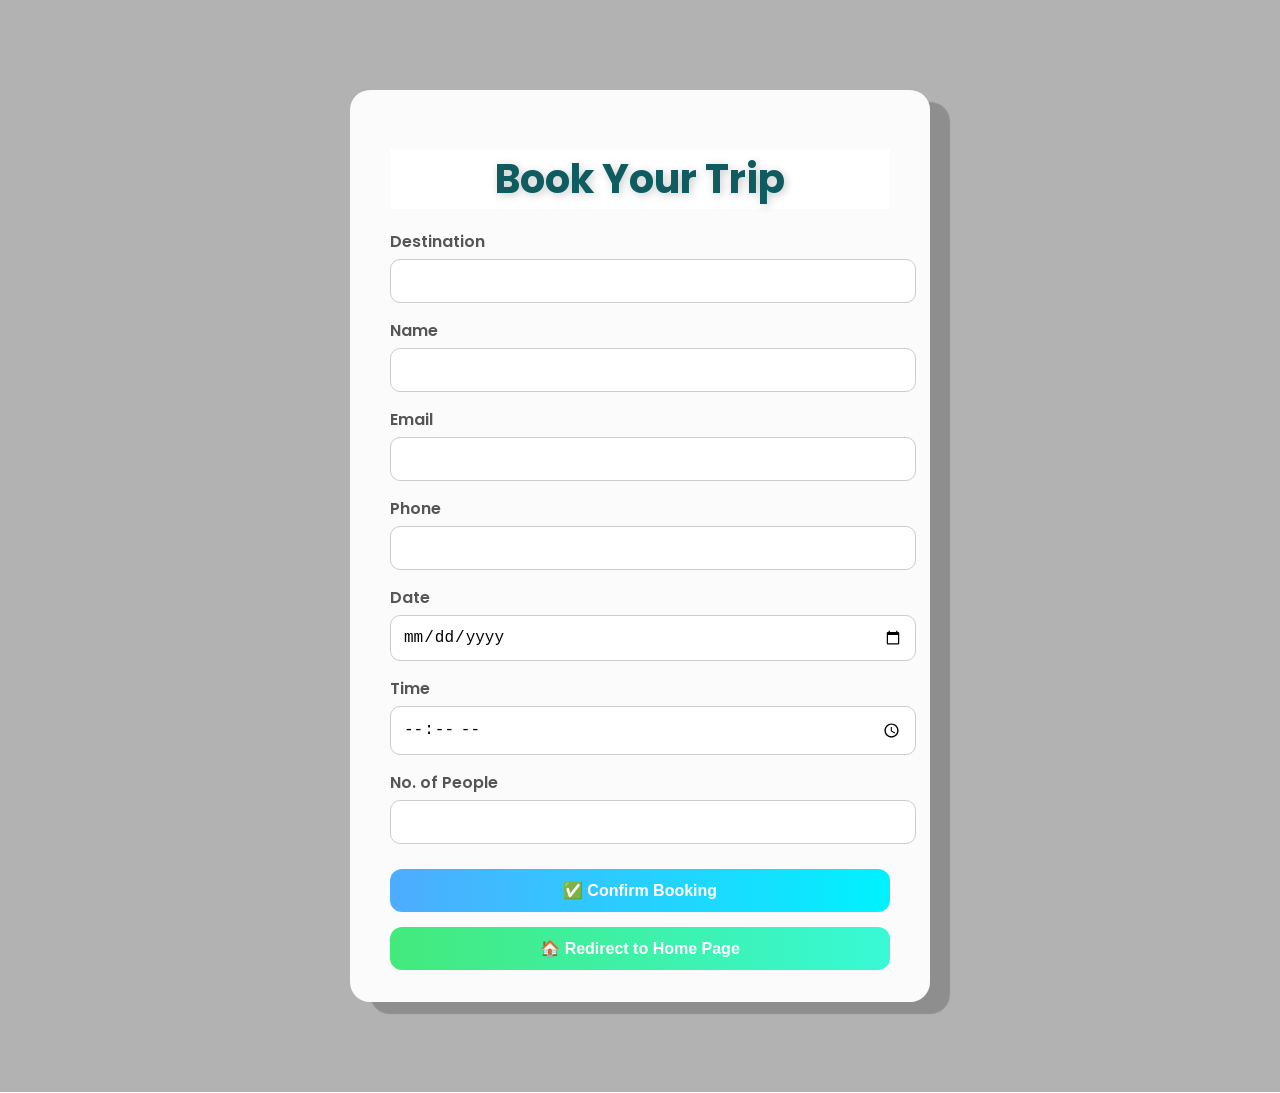
<file: booking.html>
<!DOCTYPE html>
<html lang="en">
<head>
  <meta charset="UTF-8">
  <meta name="viewport" content="width=device-width, initial-scale=1.0">
  <title>Booking Page</title>

  <!-- Google Font -->
  <link href="https://fonts.googleapis.com/css2?family=Poppins:wght@600;700&display=swap" rel="stylesheet">

  <style>
    body {
      font-family: 'Poppins', sans-serif;
      margin: 0;
      padding: 90px;
      min-height: 100vh;
      display: flex;
      justify-content: center;
      align-items: center;
      background-image: url('https://images.unsplash.com/photo-1507525428034-b723cf961d3e?auto=format&fit=crop&w=1950&q=80');
      background-size: cover;
      background-position: center;
      position: relative;
    }

    body::before {
      content: '';
      position: absolute;
      top:0;
      left:0;
      width:100%;
      height:100%;
      background: rgba(0,0,0,0.3);
      z-index:0;
    }

    main {
      width: 100%;
      max-width: 500px;
      background: rgba(255,255,255,0.95);
      padding: 2rem 2.5rem;
      border-radius: 20px;
      box-shadow: 20px 12px 1px rgba(0,0,0,0.2);
      position: relative;
      z-index:1;
    }

    header h1 {
      color: #0e5c60;
      text-align: center;
      margin-bottom: 20px;
      font-size: 2.5rem;
      font-weight: 700;
      background: linear-gradient(90deg, #ffffff, #ffffff);
      text-shadow: 2px 2px 8px rgba(0, 0, 0, 0.205);
    }

    label {
      display: block;
      margin-top: 15px;
      font-weight: 600;
      color: #555;
    }

    input {
      width: 100%;
      padding: 12px;
      margin-top: 5px;
      border-radius: 10px;
      border: 1px solid #ccc;
      outline: none;
      transition: all 0.3s ease;
      font-size: 1rem;
    }

    input:focus {
      border-color: #4facfe;
      box-shadow: 0 0 5px rgba(79, 172, 254, 0.5);
    }

    button {
      margin-top: 25px;
      width: 100%;
      padding: 12px;
      border: none;
      border-radius: 12px;
      font-size: 1rem;
      cursor: pointer;
      font-weight: bold;
      color: white;
      background: linear-gradient(90deg, #4facfe, #00f2fe);
      transition: all 0.3s ease;
    }

    button:hover {
      transform: translateY(-2px);
      box-shadow: 0 6px 15px rgba(0,0,0,0.2);
    }

    .home-btn {
      margin-top: 15px;
      background: linear-gradient(90deg, #43e97b, #38f9d7);
    }

    .home-btn a {
      text-decoration: none;
      color: white;
      display: block;
      width: 100%;
      text-align: center;
    }
  </style>
</head>
<body>
  <main>
    <header>
      <h1> Book Your Trip</h1>
    </header>

    <form id="form">
      <label>Destination</label>
      <input type="text" id="destination" required>

      <label>Name</label>
      <input type="text" id="name" required>

      <label>Email</label>
      <input type="email" id="email" required>

      <label>Phone</label>
      <input type="text" id="phone" required>

      <label>Date</label>
      <input type="date" id="date" required>

      <label>Time</label>
      <input type="time" id="time" required>

      <label>No. of People</label>
      <input type="number" id="people" required>

      <button type="submit">✅ Confirm Booking</button>
      <button type="button" class="home-btn"><a href="index.html">🏠 Redirect to Home Page</a></button>
    </form>
  </main>

  <script>
    const form = document.getElementById("form");

    form.addEventListener("submit", function(e) {
      e.preventDefault();

      const booking = {
        destination: document.getElementById("destination").value,
        name: document.getElementById("name").value,
        email: document.getElementById("email").value,
        phone: document.getElementById("phone").value,
        date: document.getElementById("date").value,
        time: document.getElementById("time").value,
        people: document.getElementById("people").value
      };

      let plans = JSON.parse(localStorage.getItem("myPlans")) || [];
      plans.push(booking);
      localStorage.setItem("myPlans", JSON.stringify(plans));

      window.location.href = "plans.html";
    });
  </script>
</body>
</html>
</file>
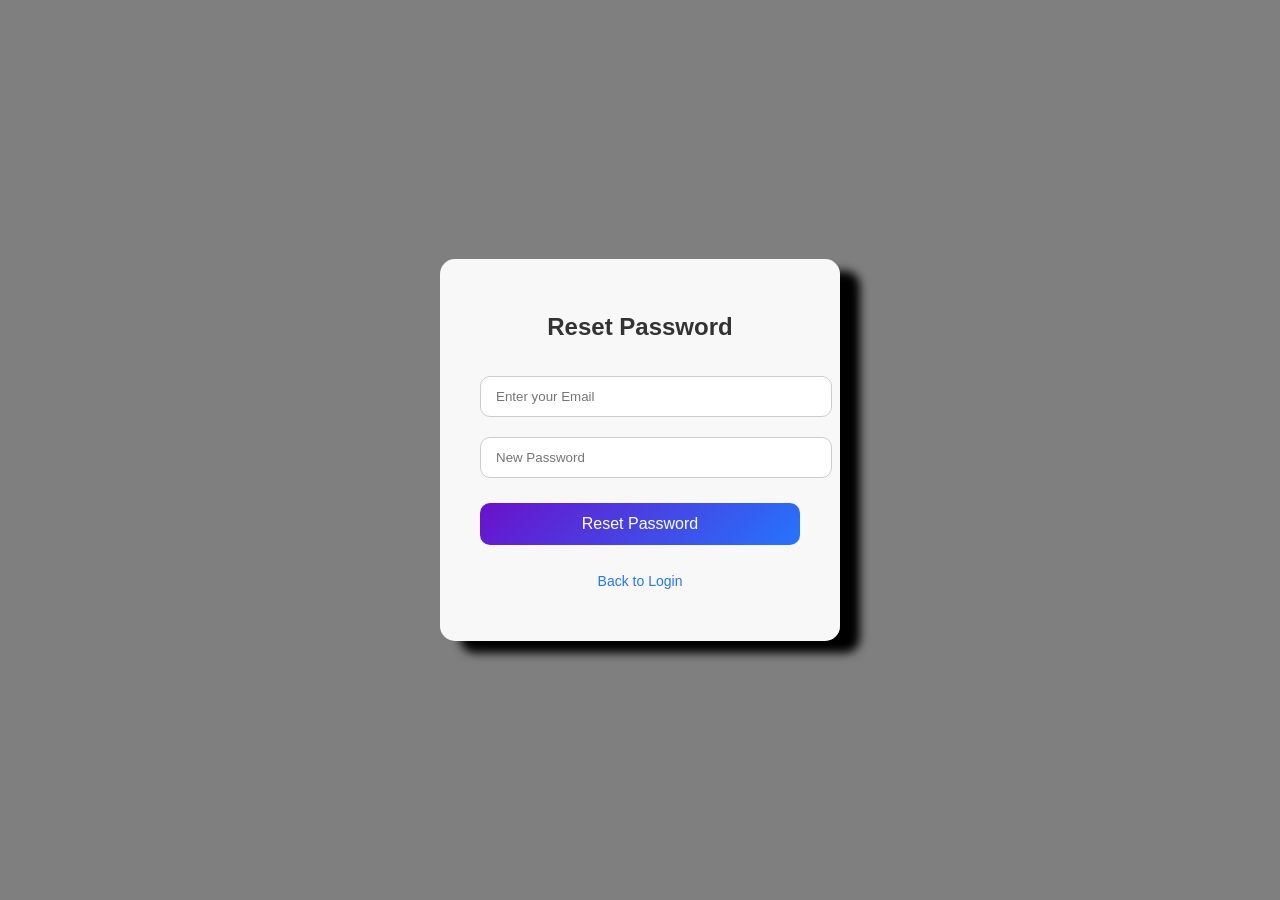
<file: forgot.html>
<!DOCTYPE html>
<html lang="en">
<head>
  <meta charset="UTF-8">
  <title>Forgot Password</title>
  <link rel="stylesheet" href="style1.css">
</head>
<body>
  <div class="auth-container">
    <h2>Reset Password</h2>
    <input type="text" id="forgot-email" placeholder="Enter your Email" required>
    <input type="password" id="new-password" placeholder="New Password" required>
    <button onclick="resetPassword()">Reset Password</button>
    <p><a href="login.html">Back to Login</a></p>
  </div>
  <script src="auth.js"></script>
</body>
</html>
</file>
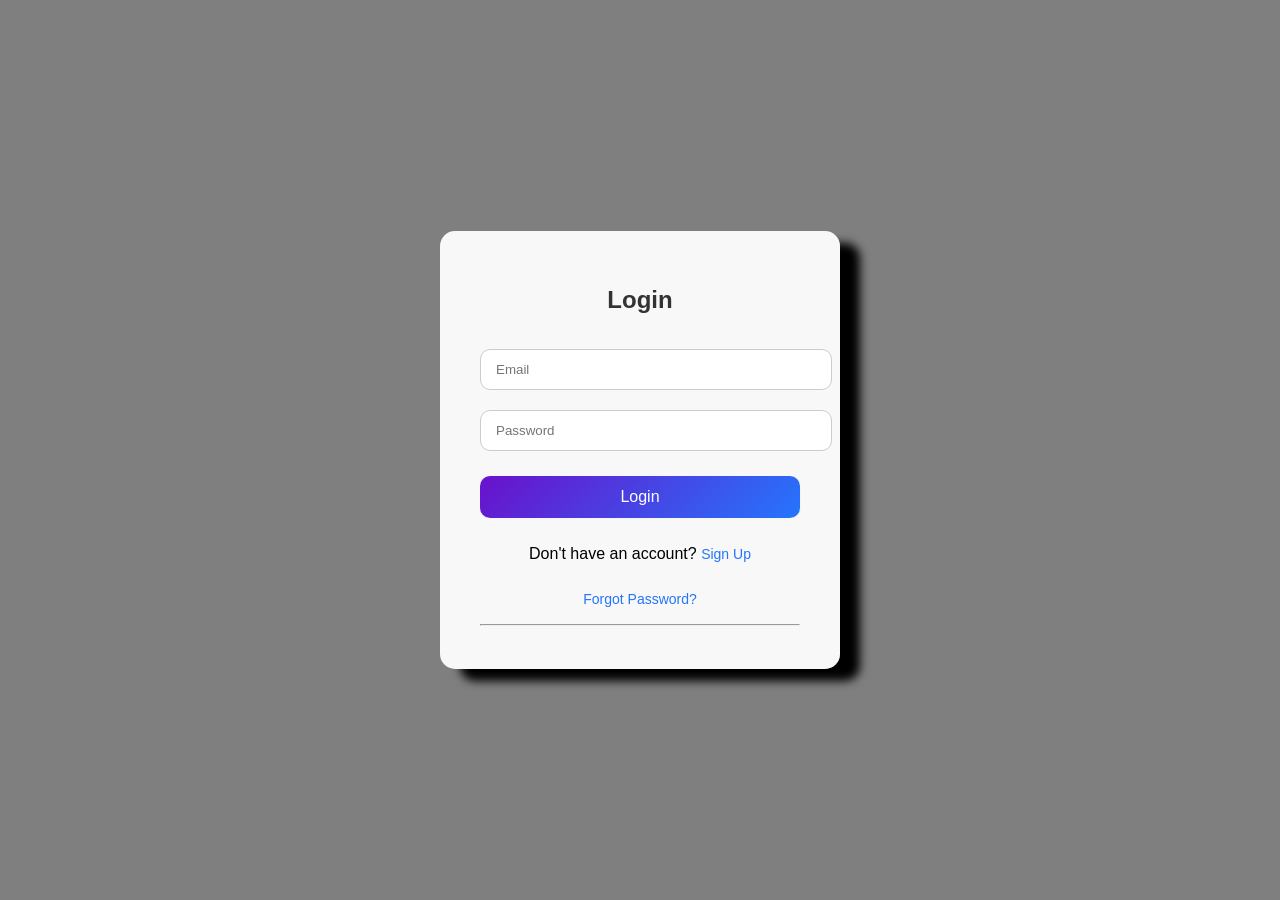
<file: login.html>
<!DOCTYPE html>
<html lang="en">
<head>
  <meta charset="UTF-8">
  <title>Login</title>
  <link rel="stylesheet" href="style1.css">
</head>
<body>
  <div class="auth-container">
    <h2>Login</h2>
    <input type="text" id="login-email" placeholder="Email" required>
    <input type="password" id="login-password" placeholder="Password" required>
    <button onclick="login()">Login</button>
    <p>Don't have an account? <a href="signup.html">Sign Up</a></p>
    <p><a href="forgot.html">Forgot Password?</a></p>
    <hr>
    
  </div>
  <script src="auth.js"></script>
</body>
</html>
</file>
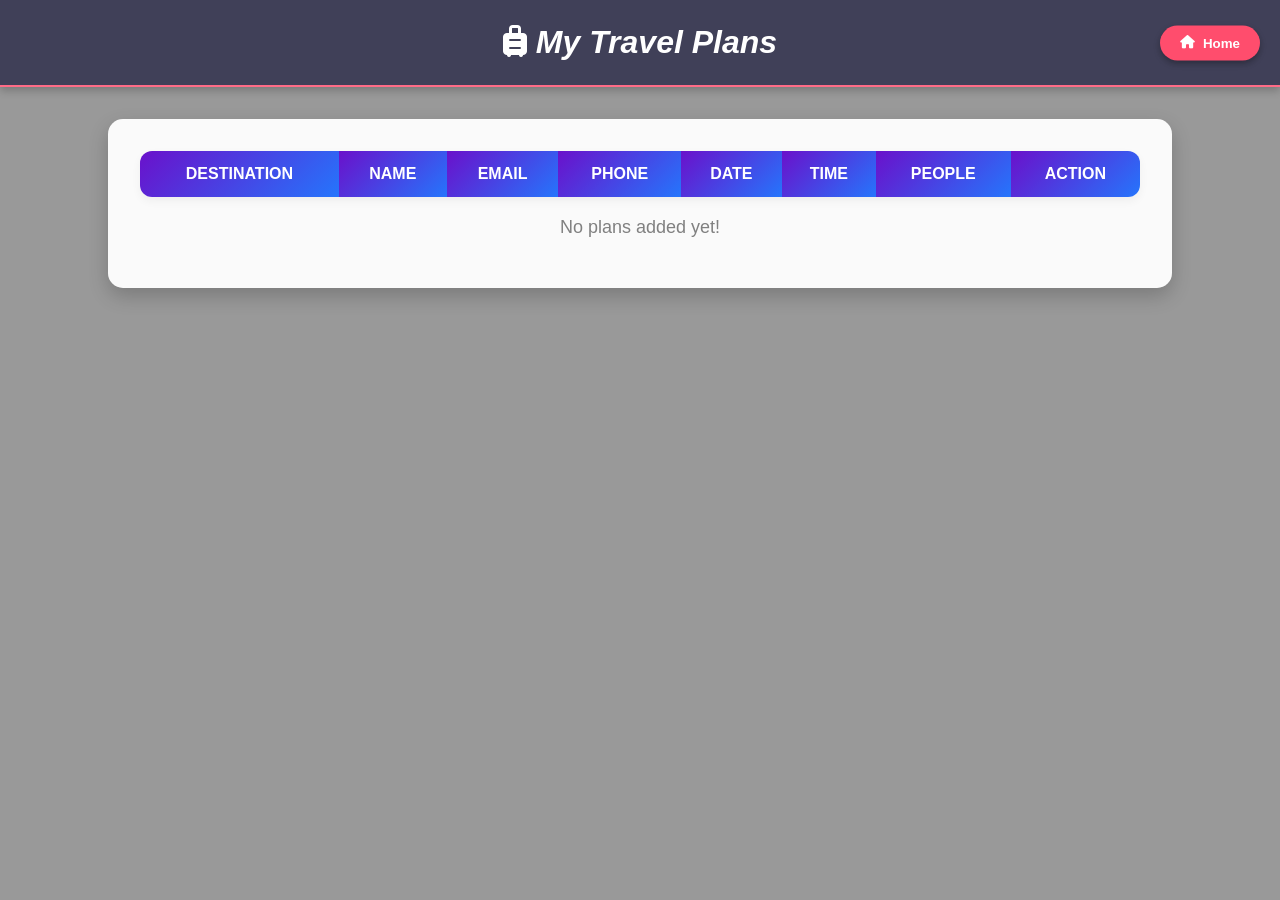
<file: plans.html>
<!DOCTYPE html>
<html lang="en">
<head>
  <meta charset="UTF-8">
  <meta name="viewport" content="width=device-width, initial-scale=1.0">
  <title>My Plans</title>
  
  <!-- Font Awesome for icons -->
  <link rel="stylesheet" href="https://cdnjs.cloudflare.com/ajax/libs/font-awesome/6.4.0/css/all.min.css" integrity="sha512-pQeBSpnLtB9/omkF4x9h5+Y3G6O+Fqf1i3kBRrZrE3YpP68KX4kG0S+7a2nQz5a2Y4kL1HjPbGgnT3azv+k0Kw==" crossorigin="anonymous" referrerpolicy="no-referrer" />

  <style>
    /* ====== Background and General Styles ====== */
    body {
      font-family: 'Segoe UI', Tahoma, Geneva, Verdana, sans-serif;
      margin: 0;
      padding: 0;
      background: url('https://images.unsplash.com/photo-1507525428034-b723cf961d3e?auto=format&fit=crop&w=1950&q=80') no-repeat center center fixed;
      background-size: cover;
      position: relative;
      color: #333;
    }

    /* Overlay for darkening and slight blur */
    body::before {
      content: "";
      position: fixed;
      top: 0;
      left: 0;
      width: 100%;
      height: 100%;
      background: rgba(0,0,0,0.4); /* dark overlay */
      backdrop-filter: blur(3px);   /* slight blur */
      z-index: -1;
    }

    header {
      position: relative;
      background: rgba(42, 42, 72, 0.8);
      color: white;
      padding: 1.5rem 1rem;
      text-align: center;
      font-style: italic;
      box-shadow: 0 4px 8px rgba(0,0,0,0.2);
      border-bottom: 2px solid #ff6b87;
    }

    header h1 {
      margin: 0;
      font-size: 2rem;
    }

    #homeBtn {
      position: absolute;
      top: 50%;
      right: 20px;
      transform: translateY(-50%);
      padding: 10px 20px;
      background: #ff4d6d;
      color: white;
      border: none;
      border-radius: 25px;
      cursor: pointer;
      font-weight: bold;
      transition: all 0.3s ease;
      box-shadow: 0 3px 6px rgba(0,0,0,0.3);
      display: flex;
      align-items: center;
      gap: 8px;
    }

    #homeBtn:hover {
      background: #ff6b87;
      transform: translateY(-50%) scale(1.05);
    }

    main {
      max-width: 1000px;
      margin: 2rem auto;
      background: rgba(255,255,255,0.95);
      padding: 2rem;
      border-radius: 15px;
      box-shadow: 0 8px 20px rgba(0,0,0,0.2);
      transition: all 0.3s ease;
    }

    table {
      width: 100%;
      border-collapse: separate;
      border-spacing: 0;
      border-radius: 12px;
      overflow: hidden;
      box-shadow: 0 4px 10px rgba(0,0,0,0.05);
    }

    th, td {
      padding: 14px 12px;
      text-align: center;
    }

    th {
      background: linear-gradient(135deg, #6a11cb, #2575fc);
      color: white;
      font-weight: 600;
      text-transform: uppercase;
    }

    tr:nth-child(even) {
      background: #f9f9f9;
    }

    tr:hover {
      background: #e0f7fa;
      transition: all 0.3s ease;
    }

    button.deleteBtn {
      padding: 6px 12px;
      background: #ff4d6d;
      color: white;
      border: none;
      border-radius: 25px;
      cursor: pointer;
      font-weight: 600;
      transition: all 0.3s ease;
      display: flex;
      align-items: center;
      gap: 6px;
    }

    button.deleteBtn:hover {
      background: #ff6b87;
      transform: scale(1.05);
    }

    /* ====== Fade-in animation for empty message ====== */
    @keyframes fadeIn {
      0% { opacity: 0; transform: translateY(-10px); }
      100% { opacity: 1; transform: translateY(0); }
    }

    .empty {
      text-align: center;
      color: gray;
      font-size: 18px;
      margin-top: 20px;
      opacity: 0;
      transition: opacity 0.5s ease;
    }

    .empty.show {
      animation: fadeIn 0.5s forwards;
    }
  </style>
</head>
<body>
  <header>
    <h1><i class="fas fa-suitcase-rolling"></i> My Travel Plans</h1>
    <button id="homeBtn"><i class="fas fa-house"></i> Home</button>
  </header>

  <main>
    <table id="plansTable">
      <thead>
        <tr>
          <th>Destination</th>
          <th>Name</th>
          <th>Email</th>
          <th>Phone</th>
          <th>Date</th>
          <th>Time</th>
          <th>People</th>
          <th>Action</th>
        </tr>
      </thead>
      <tbody id="plansBody">
        <!-- Plans will appear here -->
      </tbody>
    </table>
    <p id="emptyMsg" class="empty">No plans added yet!</p>
  </main>

  <script>
    const plansBody = document.getElementById("plansBody");
    const emptyMsg = document.getElementById("emptyMsg");

    function loadPlans() {
      let plans = JSON.parse(localStorage.getItem("myPlans")) || [];
      plans = plans.filter(plan => plan && plan.destination && plan.name);

      plansBody.innerHTML = "";
      if (plans.length === 0) {
        emptyMsg.classList.add("show");
      } else {
        emptyMsg.classList.remove("show");
        plans.forEach((plan, index) => {
          const row = document.createElement("tr");
          row.innerHTML = `
            <td>${plan.destination}</td>
            <td>${plan.name}</td>
            <td>${plan.email || ""}</td>
            <td>${plan.phone || ""}</td>
            <td>${plan.date || ""}</td>
            <td>${plan.time || ""}</td>
            <td>${plan.people || ""}</td>
            <td>
              <button class="deleteBtn" onclick="deletePlan(${index})">
                <i class="fas fa-trash"></i> Delete
              </button>
            </td>
          `;
          plansBody.appendChild(row);
        });
      }

      localStorage.setItem("myPlans", JSON.stringify(plans));
    }

    function deletePlan(index) {
      let plans = JSON.parse(localStorage.getItem("myPlans")) || [];
      plans.splice(index, 1);
      localStorage.setItem("myPlans", JSON.stringify(plans));
      loadPlans();
    }

    const homeBtn = document.getElementById("homeBtn");
    homeBtn.addEventListener("click", () => {
      window.location.href = "index.html";
    });

    window.onload = loadPlans;
  </script>
</body>
</html>
</file>
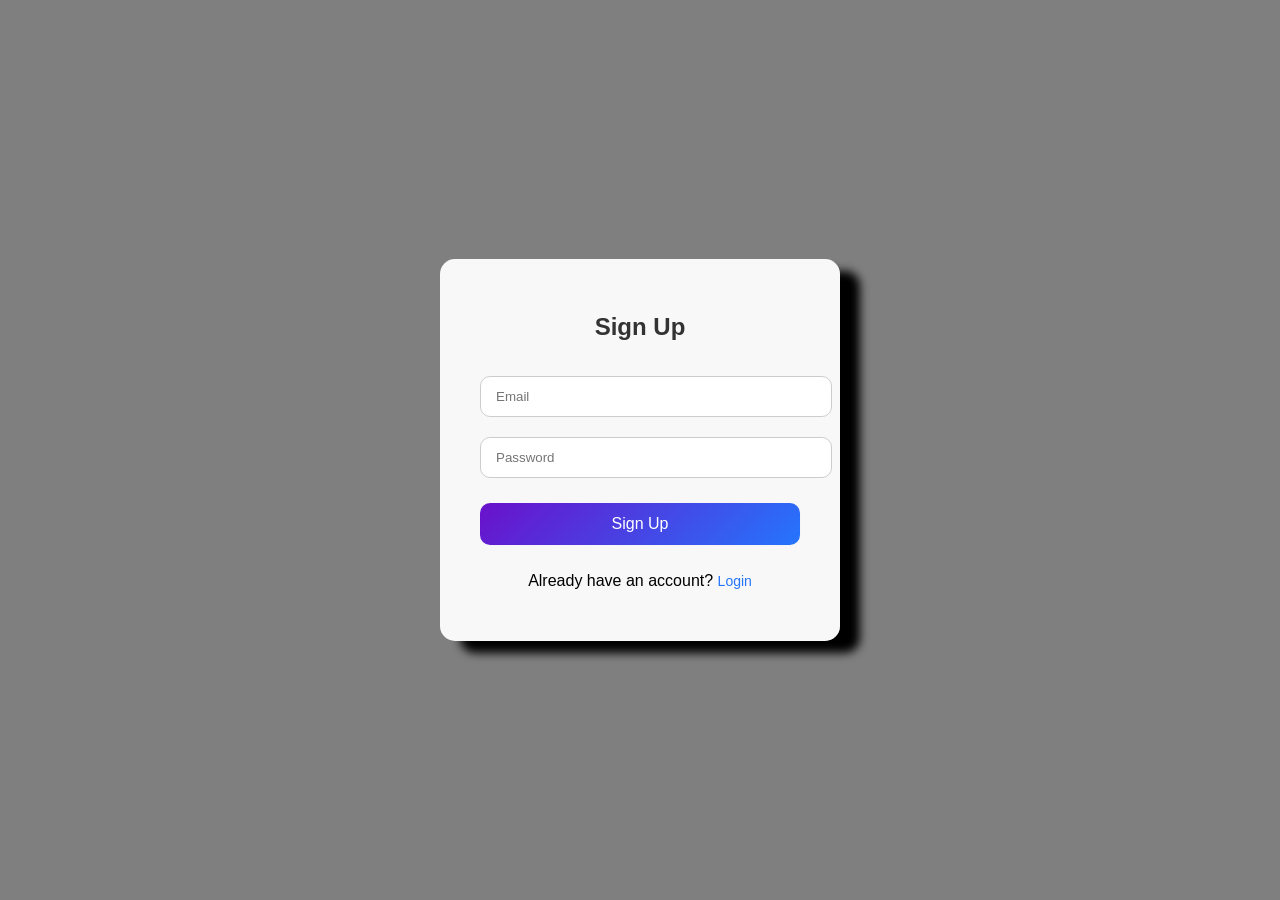
<file: signup.html>
<!DOCTYPE html>
<html lang="en">
<head>
  <meta charset="UTF-8">
  <title>Sign Up</title>
  <link rel="stylesheet" href="style1.css">
</head>
<body>
  <div class="auth-container">
    <h2>Sign Up</h2>
    <input type="text" id="signup-email" placeholder="Email" required>
    <input type="password" id="signup-password" placeholder="Password" required>
    <button onclick="signup()">Sign Up</button>
    <p>Already have an account? <a href="login.html">Login</a></p>
  </div>
  <script src="auth.js"></script>
</body>
</html>
</file>
<file: style1.css>
/* ===== Body & Background Image ===== */
body {
  font-family: 'Segoe UI', Tahoma, Geneva, Verdana, sans-serif;
  height: 100vh;
  margin: 0;
  display: flex;
  justify-content: center;
  align-items: center;
  background: url('https://images.unsplash.com/photo-1506744038136-46273834b3fb?auto=format&fit=crop&w=1470&q=80') no-repeat center center/cover;
  position: relative;
  overflow: hidden;
}

/* ===== Dark Overlay for readability ===== */
body::before {
  content: '';
  position: absolute;
  top:0; left:0; right:0; bottom:0;
  background: rgba(0,0,0,0.5); /* adjust darkness */
  z-index: 0;
}

/* ===== Auth Container ===== */
.auth-container {
  position: relative;
  z-index: 1; /* above overlay */
  background: rgba(255,255,255,0.95);
  padding: 35px 40px;
  border-radius: 15px;
  box-shadow: 0 12px 25px rgba(0,0,0,0.3);
  width: 320px;
  text-align: center;
  opacity: 0;
  animation: slideIn 0.8s ease forwards;
}

/* Slide/Fade animation */
@keyframes slideIn {
  0% { transform: translateY(-50px); opacity: 0; }
  100% { transform: translateY(0); opacity: 1; }
}

/* ===== Heading ===== */
.auth-container h2 {
  margin-bottom: 25px;
  color: #333;
  font-size: 24px;
  animation: fadeIn 1s ease forwards;
  opacity: 0;
}

/* ===== Inputs ===== */
.auth-container input {
  width: 100%;
  padding: 12px 15px;
  margin: 10px 0;
  border: 1px solid #ccc;
  border-radius: 10px;
  outline: none;
  transition: all 0.3s ease;
  opacity: 0;
  animation: fadeInUp 1s ease forwards;
}

.auth-container input:nth-of-type(1) { animation-delay: 0.2s; }
.auth-container input:nth-of-type(2) { animation-delay: 0.4s; }
.auth-container input:nth-of-type(3) { animation-delay: 0.6s; }
.auth-container input:nth-of-type(4) { animation-delay: 0.8s; }

.auth-container input:focus {
  border-color: #2575fc;
  box-shadow: 0 0 8px rgba(37,117,252,0.5);
}

/* ===== Button ===== */
.auth-container button {
  width: 100%;
  padding: 12px;
  margin-top: 15px;
  background: linear-gradient(135deg, #6a11cb, #2575fc);
  color: white;
  border: none;
  border-radius: 10px;
  cursor: pointer;
  font-size: 16px;
  transition: background 0.3s ease, transform 0.2s ease;
  opacity: 0;
  animation: fadeInUp 1s ease forwards;
  animation-delay: 1s;
}

.auth-container button:hover {
  background: linear-gradient(135deg, #2575fc, #6a11cb);
  transform: translateY(-2px);
  box-shadow: 0 4px 15px rgba(0,0,0,0.3);
}

/* ===== Links ===== */
.auth-container a {
  display: inline-block;
  margin-top: 12px;
  text-decoration: none;
  color: #2575fc;
  font-size: 14px;
  transition: color 0.3s ease;
  opacity: 0;
  animation: fadeIn 1s ease forwards;
  animation-delay: 1.2s;
}

.auth-container a:hover {
  color: #6a11cb;
}

/* ===== Animations ===== */
@keyframes fadeIn {
  0% { opacity: 0; }
  100% { opacity: 1; }
}

@keyframes fadeInUp {
  0% { transform: translateY(20px); opacity: 0; }
  100% { transform: translateY(0); opacity: 1; }
}
/* ===== Body & Moving Background Image ===== */
body {
  font-family: 'Segoe UI', Tahoma, Geneva, Verdana, sans-serif;
  height: 100vh;
  margin: 0;
  display: flex;
  justify-content: center;
  align-items: center;
  background: url('https://images.unsplash.com/photo-1506744038136-46273834b3fb?auto=format&fit=crop&w=1470&q=80') no-repeat center center/cover;
  position: relative;
  overflow: hidden;
  animation: moveBG 30s linear infinite;
}

/* ===== Overlay for readability ===== */
body::before {
  content: '';
  position: absolute;
  top:0; left:0; right:0; bottom:0;
  background: rgba(0,0,0,0.5);
  z-index: 0;
}

/* ===== Background Move Animation ===== */
@keyframes moveBG {
  0% { background-position: 50% 50%; }
  25% { background-position: 52% 48%; }
  50% { background-position: 50% 52%; }
  75% { background-position: 48% 50%; }
  100% { background-position: 50% 50%; }
}

/* ===== Auth Container ===== */
.auth-container {
  position: relative;
  z-index: 1;
  background: rgba(255,255,255,0.95);
  padding: 35px 40px;
  border-radius: 15px;
  box-shadow: 20px 12px 10px #000000;
  width: 320px;
  text-align: center;
  opacity: 0;
  animation: slideIn 0.8s ease forwards;
}

/* ===== Slide/Fade animation ===== */
@keyframes slideIn {
  0% { transform: translateY(-50px); opacity: 0; }
  100% { transform: translateY(0); opacity: 1; }
}

/* ===== Heading ===== */
.auth-container h2 {
  margin-bottom: 25px;
  color: #333;
  font-size: 24px;
  animation: fadeIn 1s ease forwards;
  opacity: 0;
}

/* ===== Inputs ===== */
.auth-container input {
  width: 100%;
  padding: 12px 15px;
  margin: 10px 0;
  border: 1px solid #ccc;
  border-radius: 10px;
  outline: none;
  transition: all 0.3s ease;
  opacity: 0;
  animation: fadeInUp 1s ease forwards;
}

.auth-container input:nth-of-type(1) { animation-delay: 0.2s; }
.auth-container input:nth-of-type(2) { animation-delay: 0.4s; }
.auth-container input:nth-of-type(3) { animation-delay: 0.6s; }
.auth-container input:nth-of-type(4) { animation-delay: 0.8s; }

.auth-container input:focus {
  border-color: #2575fc;
  box-shadow: 0 0 8px rgba(37,117,252,0.5);
}

/* ===== Button ===== */
.auth-container button {
  width: 100%;
  padding: 12px;
  margin-top: 15px;
  background: linear-gradient(135deg, #6a11cb, #2575fc);
  color: white;
  border: none;
  border-radius: 10px;
  cursor: pointer;
  font-size: 16px;
  transition: background 0.3s ease, transform 0.2s ease;
  opacity: 0;
  animation: fadeInUp 1s ease forwards;
  animation-delay: 1s;
  box-shadow: 1px 1px 2px rgb(245, 245, 245);
}

.auth-container button:hover {
  background: linear-gradient(135deg, #2575fc, #6a11cb);
  transform: translateY(-2px);
  box-shadow: 0 4px 15px rgba(0,0,0,0.3);
}

/* ===== Links ===== */
.auth-container a {
  display: inline-block;
  margin-top: 12px;
  text-decoration: none;
  color: #2575fc;
  font-size: 14px;
  transition: color 0.3s ease;
  opacity: 0;
  animation: fadeIn 1s ease forwards;
  animation-delay: 1.2s;
}

.auth-container a:hover {
  color: #6a11cb;
}

/* ===== Animations ===== */
@keyframes fadeIn {
  0% { opacity: 0; }
  100% { opacity: 1; }
}

@keyframes fadeInUp {
  0% { transform: translateY(20px); opacity: 0; }
  100% { transform: translateY(0); opacity: 1; }
}
</file>
